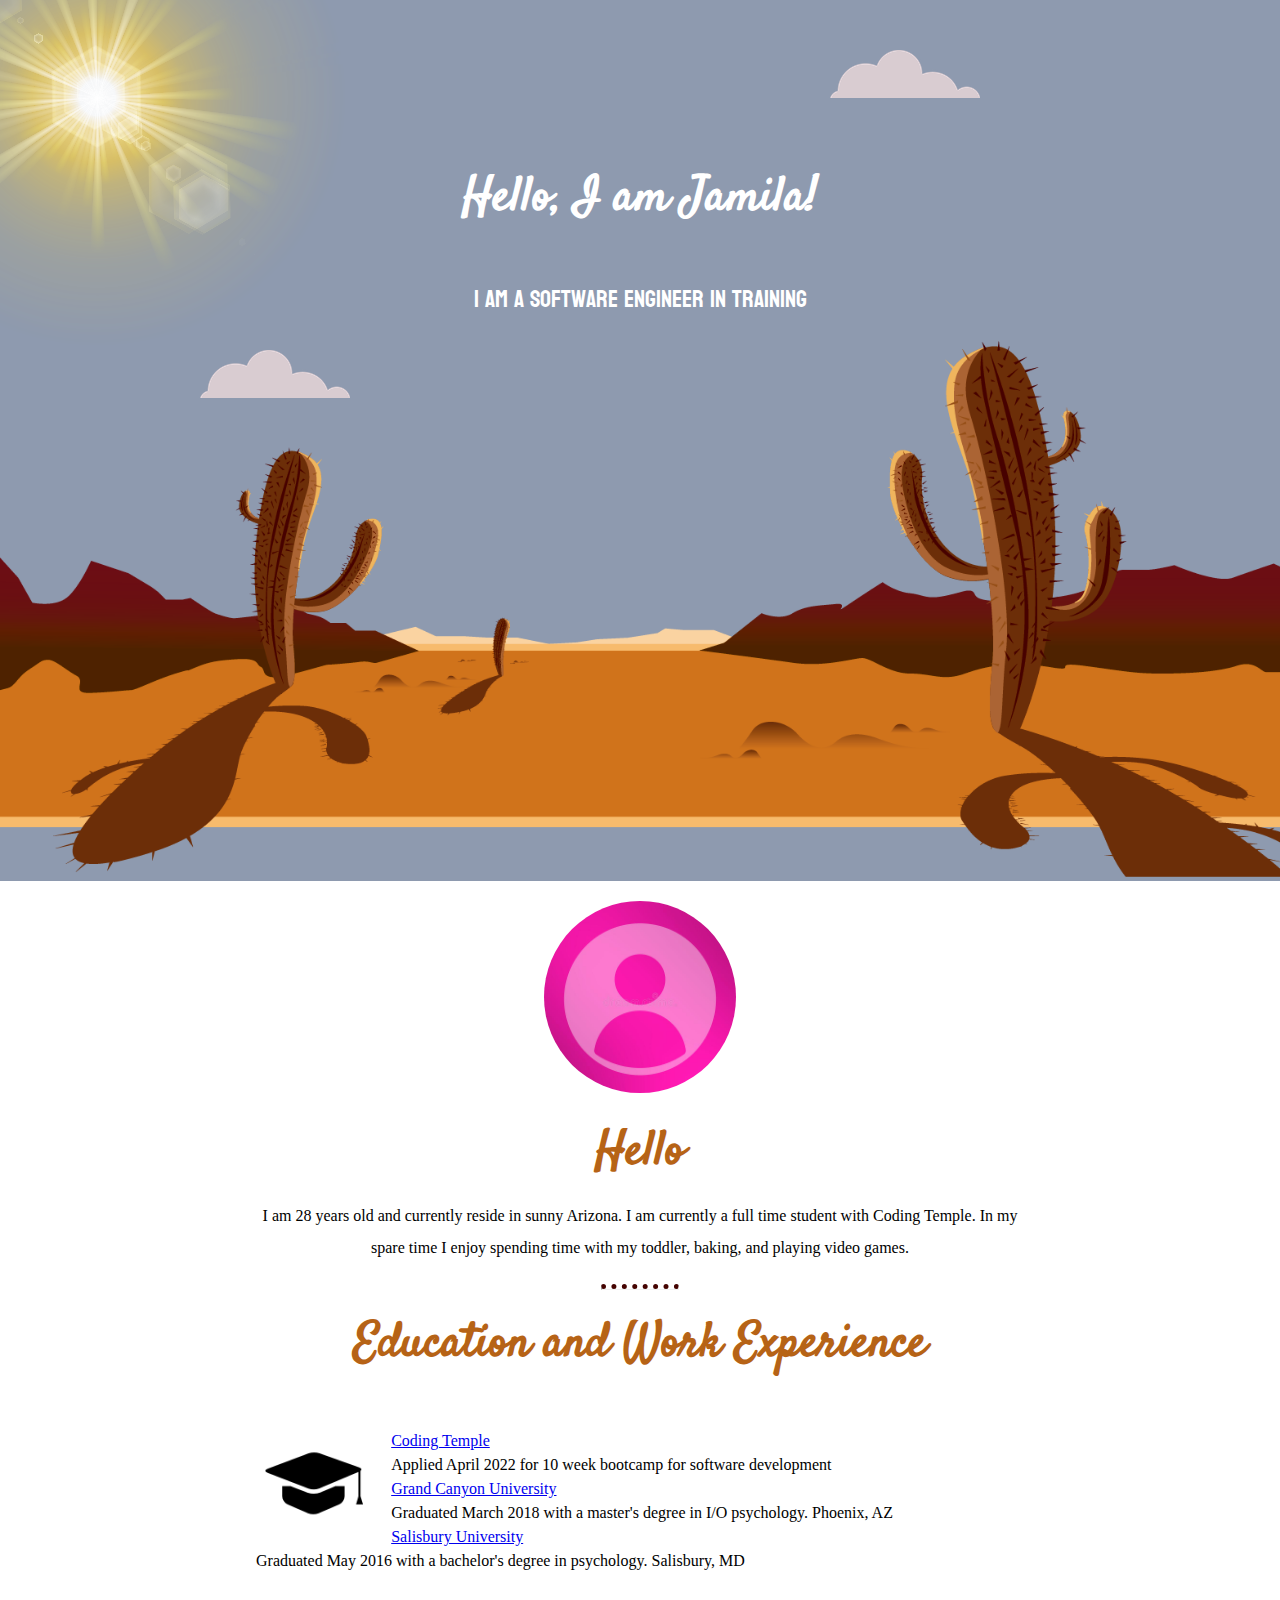
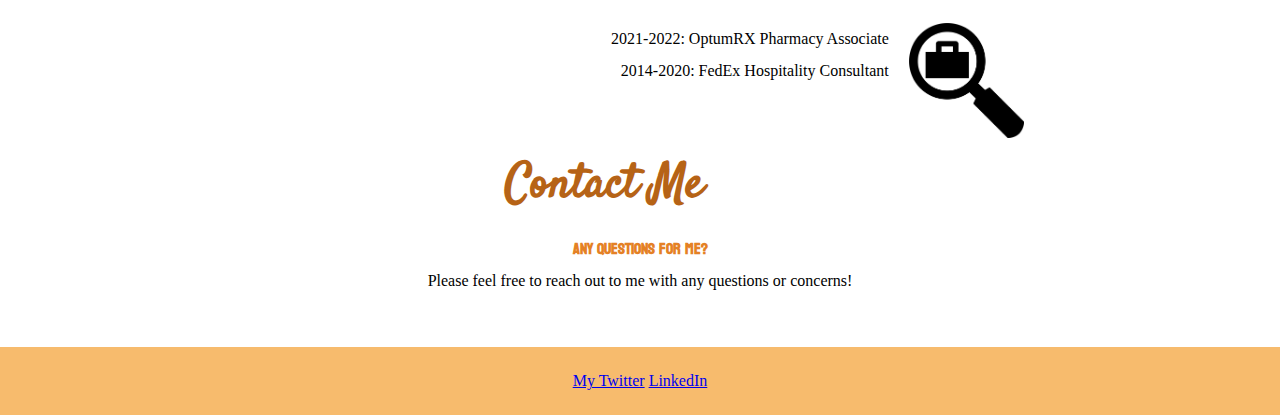
<file: index.html>
<!DOCTYPE html>
<html lang="en" dir="ltr">

<head>
  <meta charset="utf-8">
  <title>Jamila's Personal Site</title>
  <link rel="stylesheet" href="css/styles.css">
  <link rel="icon" href="favicon.ico">
  <link rel="preconnect" href="https://fonts.googleapis.com">
  <link rel="preconnect" href="https://fonts.gstatic.com" crossorigin>
  <link href="https://fonts.googleapis.com/css2?family=Satisfy&display=swap" rel="stylesheet">
  <link rel="preconnect" href="https://fonts.googleapis.com">
<link rel="preconnect" href="https://fonts.gstatic.com" crossorigin>
<link href="https://fonts.googleapis.com/css2?family=Koulen&display=swap" rel="stylesheet">
</head>

<body>
  <div class="top-container">
    <div id="introduction">
      <img class="top-sun" src="images/sun.png" alt="sun-img">
      <img class="top-cloud" src="images/cloud.png" alt="cloud-img">
      <h1>Hello, I am Jamila!</h1>
      <h2>I am a Software Engineer in Training</h2>
      <img class="bottom-cloud" src="images/cloud.png" alt="cloud-img">
      <img class="desert" src="images/desert.png" alt="desert-img">
    </div>
  </div>

  <div class="middle-container">
    <div class="about-me">
      <img src="images/pfp.jpg" alt="about-me-img" class="pfp">
      <h3>Hello</h3>
      <p class="about-me">I am 28 years old and currently reside in sunny Arizona. I am currently a full time student with Coding Temple. In my spare time I enjoy spending time with my toddler, baking, and playing video games.
      </p>
    </div>
    <hr>
    <h3>Education and Work Experience</h3>
    <div id="education">
      <img class="middle-container-imgs" src="images/education.png" alt="education-pic">
      <p><a href="https://codingtemple.com/">Coding Temple</a><br>Applied April 2022 for 10 week bootcamp for software development
      <br>
      <a href="https://www.gcu.edu/">Grand Canyon University</a><br>Graduated March 2018 with a master's degree in I/O psychology. Phoenix, AZ
      <br>
      <a href="https://www.salisbury.edu/">Salisbury University</a><br>Graduated May 2016 with a bachelor's degree in psychology. Salisbury, MD
      </p>
    </div>
    
    <div id="experience">
      <img class="experience-container-imgs" src="images/work.png" alt="work-pic">
      <p>2021-2022: OptumRX Pharmacy Associate <br>
        2014-2020: FedEx Hospitality Consultant </p>
    </div>
  </div>
  <div class="bottom-container">
    <div id="links">
      <h3>Contact Me</h3>
      <h4>Any questions for me?</h4>
      <p>Please feel free to reach out to me with any questions or concerns!</p>
    </div>
  </div>
  <div class="footer">
      <a href="https://twitter.com">My Twitter</a>
      <a href="https://www.linkedin.com">LinkedIn</a></p>
  </div>
</body>

</html>
</file>
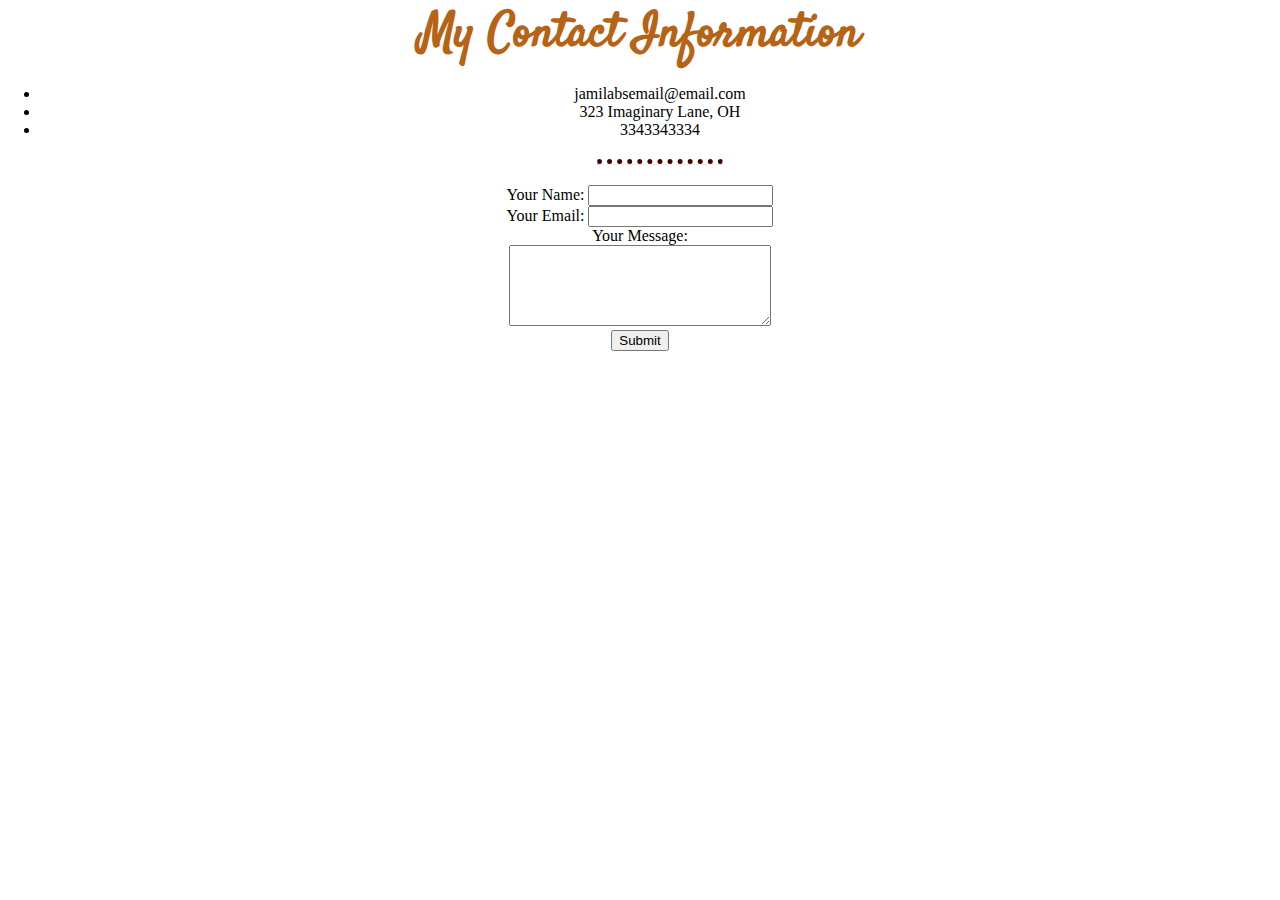
<file: contact.html>
<!DOCTYPE html>
<html lang="en" dir="ltr">
  <head>
    <meta charset="utf-8">
    <title>My Contact Information</title>
    <link rel="stylesheet" href="css/styles.css">
    <link rel="icon" href="favicon.ico">
    <link rel="preconnect" href="https://fonts.googleapis.com">
    <link rel="preconnect" href="https://fonts.gstatic.com" crossorigin>
    <link href="https://fonts.googleapis.com/css2?family=Satisfy&display=swap" rel="stylesheet">
    <link rel="preconnect" href="https://fonts.googleapis.com">
    <link rel="preconnect" href="https://fonts.gstatic.com" crossorigin>
    <link href="https://fonts.googleapis.com/css2?family=Koulen&display=swap" rel="stylesheet">
  </head>
  <body>
    <h3>My Contact Information</h3>
    <ul>
      <li>jamilabsemail@email.com</li>
      <li>323 Imaginary Lane, OH</li>
      <li>3343343334</li>
      <hr>
    </ul>
    <form action="mailto:jamilabsemail@email.com" method="post" enctype="text/plain">
      <label>Your Name:</label>
      <input type="text" name="" value=""><br>
      <label>Your Email:</label>
      <input type="email" name="" value=""><br>
      <label>Your Message:</label><br>
      <textarea name="name" rows="5" cols="30"></textarea><br>
      <input type="submit" name="">
    </form>
  </body>
</html>
</file>
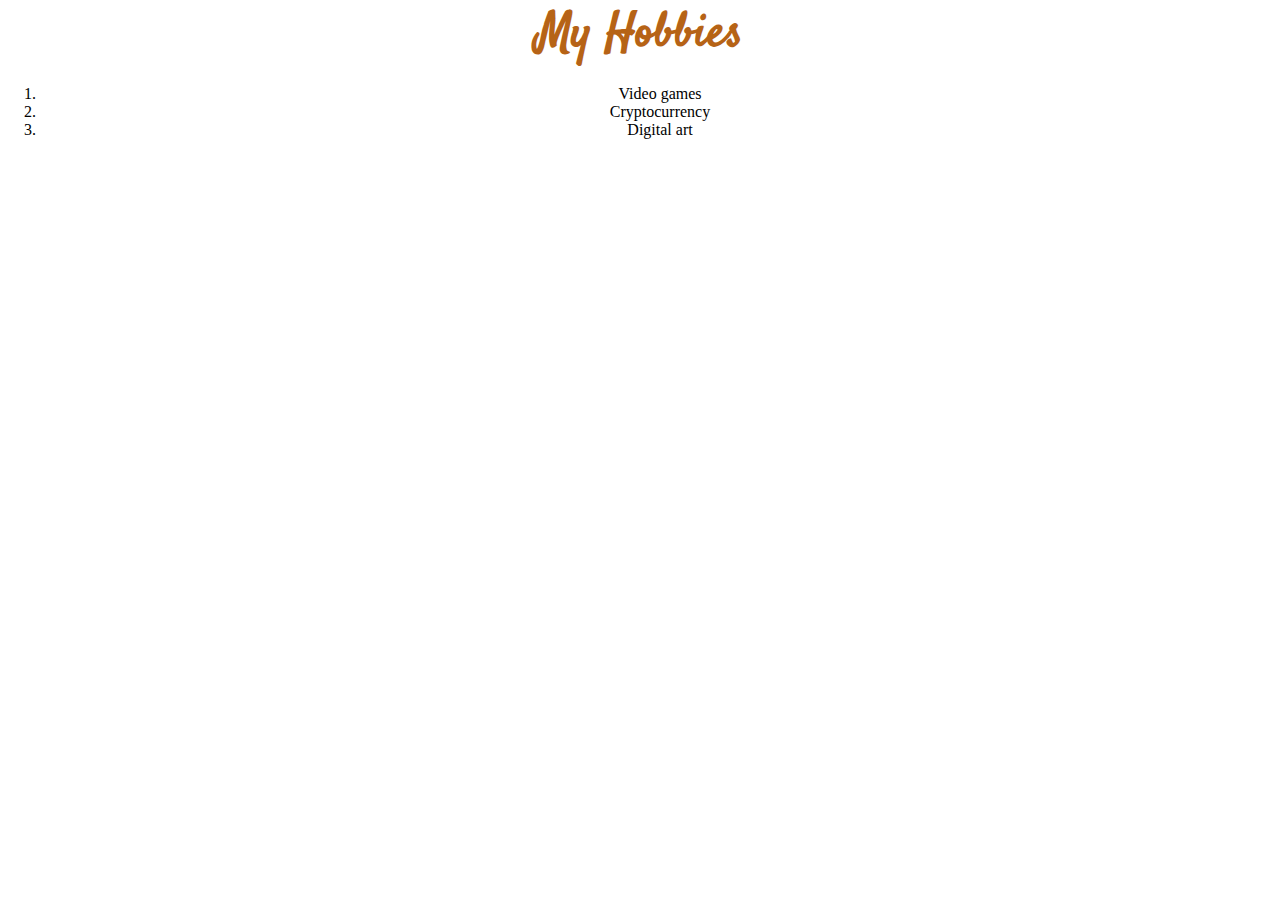
<file: hobbies.html>
<!DOCTYPE html>
<html lang="en" dir="ltr">
  <head>
    <meta charset="utf-8">
    <title>My Hobbies</title>
    <link rel="stylesheet" href="css/styles.css">
    <link rel="icon" href="favicon.ico">
    <link rel="preconnect" href="https://fonts.googleapis.com">
    <link rel="preconnect" href="https://fonts.gstatic.com" crossorigin>
    <link href="https://fonts.googleapis.com/css2?family=Satisfy&display=swap" rel="stylesheet">
    <link rel="preconnect" href="https://fonts.googleapis.com">
    <link rel="preconnect" href="https://fonts.gstatic.com" crossorigin>
    <link href="https://fonts.googleapis.com/css2?family=Koulen&display=swap" rel="stylesheet">
  </head>
  <body>
    <h3><strong>My Hobbies</strong></h3>
    <ol>
      <li>Video games</li>
      <li>Cryptocurrency</li>
      <li>Digital art</li>
    </ol>
  </body>
</html>
</file>
<file: css/styles.css>
body {
    margin: 0px;
    text-align: center;
}

p {
    font-family:Georgia, 'Times New Roman', Times, serif;
    margin: 0;
    font-size: 1rem;
    color: black;
}

h1{
    font-family: 'Satisfy', cursive;
    font-size: 3rem;
    margin-top: 50px;
    line-height: 2;
}

h2 {
    font-size: 1.5rem;
    font-weight: normal;
    font-family: 'Koulen', cursive;
}

h3 {
    font-family: 'Satisfy', cursive;
    font-size: 3rem;
    margin: 0;
    color: #B66316;
}

h4 {
    font-family: 'Koulen', cursive;
    font-size: 1rem;
    margin: 0;
    color: #E48125;
}

hr {
    border-top: 5px dotted #440300;
    width: 10%;
    margin-top: 20px;
    margin-bottom: 20px;
}

.top-container {
    background-color: #8E9AAF;
    padding: 0;
}

.middle-container {
    background-color: white;
    padding: 0;
    width: 60%;
    margin: 0 auto 0 auto;
}

.bottom-container {
    background-color: white;
    padding: 0;
    width: 50%;
    margin: 0 auto 0 auto;
}

.footer {
    background-color: #F7BB6D;
    padding: 25px;
}

.top-sun {
    position: absolute;
    top: -150px;
    left: -150px;
}

.bottom-cloud {
    position: absolute;
    top: 350px;
    bottom: 300px;
    left: 200px;
}

.top-cloud {
    position: absolute;
    right: 300px;
    top: 50px;
}

.pfp {
    width: 25%;
    border-radius: 75%;
    margin-top: 20px;
}

.about-me {
    line-height: 2;
}

.middle-container-imgs {
    width: 15%;
    float: left;
    margin: 0 20px 0 0;
}

.experience-container-imgs {
    width: 15%;
    float: right;
    margin-left: 20px;
}

.desert {
    margin: 0;
    width: 100%;
}

#introduction {
    color: white;
    position: relative;
    padding-top: 100px;
}

#education {
    margin: 50px auto 50px auto;
    text-align: left;
    line-height: 1.5;
}

#experience {
    margin: 50px auto 50px auto;
    text-align: right;
    line-height: 2;
}

#links {
    margin: 0 auto 50px auto;
    line-height: 2;
    text-align: CENTER;
}
</file>
